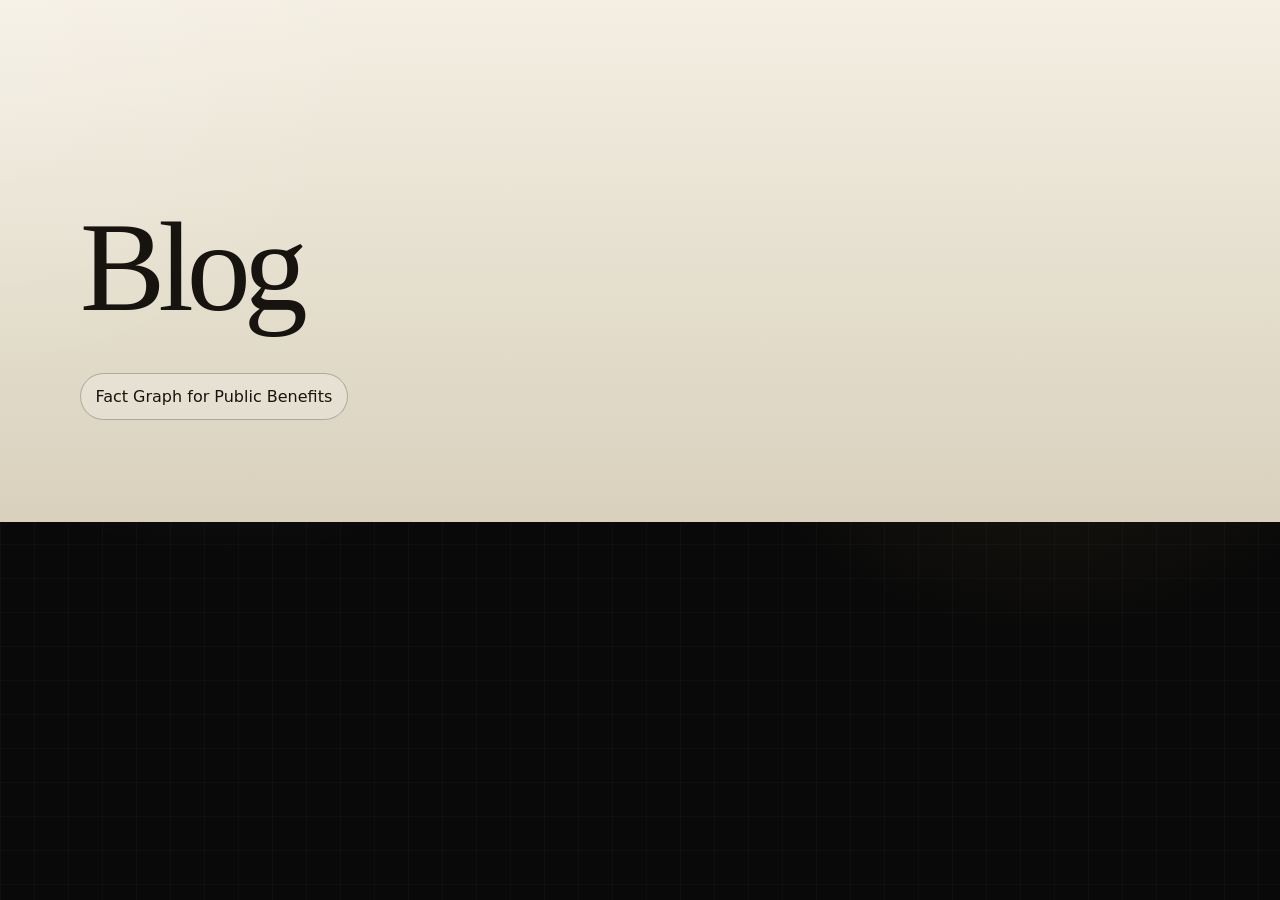
<file: index.html>
<!doctype html>
<html lang="en">
  <head>
    <meta charset="utf-8" />
    <meta name="viewport" content="width=device-width, initial-scale=1" />
    <title>Blog</title>
    <meta name="description" content="Blog articles by Caleb Pena." />
    <link rel="icon" href="favicon.svg?v=5" type="image/svg+xml" />
    <link rel="stylesheet" href="styles.css" />
  </head>
  <body>
    <main class="hero section section-0">
      <h1>Blog</h1>
      <nav class="toc" aria-label="Articles">
        <a href="fact-graph-for-public-benefits/">Fact Graph for Public Benefits</a>
      </nav>
    </main>
  </body>
</html>
</file>
<file: styles.css>
:root {
  color-scheme: dark;
  --ink: #fbf7ef;
  --muted: #cfc6b6;
  --line: rgba(255, 255, 255, 0.14);
  --accent: #9befc1;
  --accent-2: #f1cb72;
  --code-bg: rgba(0, 0, 0, 0.32);
  --max-width: 1120px;
}

* {
  box-sizing: border-box;
}

html {
  scroll-behavior: smooth;
}

body {
  margin: 0;
  background: #090909;
  color: var(--ink);
  font-family:
    Inter, ui-sans-serif, system-ui, -apple-system, BlinkMacSystemFont, "Segoe UI",
    sans-serif;
  line-height: 1.7;
}

body::before {
  content: "";
  position: fixed;
  inset: 0;
  pointer-events: none;
  background:
    radial-gradient(circle at 18% 12%, rgba(155, 239, 193, 0.16), transparent 28rem),
    radial-gradient(circle at 82% 28%, rgba(241, 203, 114, 0.12), transparent 24rem),
    linear-gradient(rgba(255, 255, 255, 0.025) 1px, transparent 1px),
    linear-gradient(90deg, rgba(255, 255, 255, 0.025) 1px, transparent 1px);
  background-size: auto, auto, 34px 34px, 34px 34px;
  mix-blend-mode: screen;
}

a {
  color: inherit;
}

.section {
  position: relative;
  padding: clamp(4rem, 8vw, 7.5rem) clamp(1rem, 5vw, 4rem);
  background: linear-gradient(180deg, var(--start), var(--end));
}

.section-0 {
  --start: #f4efe3;
  --end: #d9d1bd;
  --glow: 0.18;
  color: #17130f;
}

.section-1 {
  --start: #d9d1bd;
  --end: #b3a783;
  --glow: 0.14;
  color: #16120e;
}

.section-2 {
  --start: #b3a783;
  --end: #8f835f;
  --glow: 0.12;
  color: #fff8e8;
}

.section-3 {
  --start: #8f835f;
  --end: #6f654c;
  --glow: 0.1;
}

.section-4 {
  --start: #6f654c;
  --end: #50483c;
  --glow: 0.08;
}

.section-5 {
  --start: #50483c;
  --end: #383532;
  --glow: 0.07;
}

.section-6 {
  --start: #383532;
  --end: #292b31;
  --glow: 0.06;
}

.section-7 {
  --start: #292b31;
  --end: #20242d;
  --glow: 0.05;
}

.section-8 {
  --start: #20242d;
  --end: #181d28;
  --glow: 0.045;
}

.section-9 {
  --start: #181d28;
  --end: #111722;
  --glow: 0.04;
}

.section-10 {
  --start: #111722;
  --end: #0c1019;
  --glow: 0.035;
}

.section-11 {
  --start: #0c1019;
  --end: #030407;
  --glow: 0.03;
}

.hero {
  min-height: 58vh;
  display: grid;
  align-content: end;
  gap: 1.4rem;
  background:
    radial-gradient(circle at top left, rgba(255, 255, 255, var(--glow)), transparent 24rem),
    linear-gradient(180deg, var(--start), var(--end));
}

.hero > * {
  max-width: var(--max-width);
  width: 100%;
  margin-inline: auto;
}

.eyebrow,
.section-label {
  margin: 0;
  font-size: 0.78rem;
  font-weight: 800;
  letter-spacing: 0.16em;
  text-transform: capitalize;
}

h1,
h2 {
  line-height: 1.05;
  letter-spacing: -0.055em;
}

h1 {
  max-width: 12ch;
  margin: 0;
  font-family: Georgia, "Times New Roman", serif;
  font-size: clamp(3.4rem, 11vw, 8rem);
  font-weight: 500;
}

h2 {
  margin: 4rem 0 1rem;
  font-family: Georgia, "Times New Roman", serif;
  font-size: clamp(2.1rem, 5vw, 4.4rem);
  font-weight: 500;
}

h2:first-child {
  margin-top: 0;
}

.dek {
  max-width: 760px;
  margin: 0;
  font-family: Georgia, "Times New Roman", serif;
  font-size: clamp(1.35rem, 3vw, 2.4rem);
  line-height: 1.18;
}

.toc {
  display: flex;
  flex-wrap: wrap;
  gap: 0.65rem;
  padding-top: 1rem;
}

.toc a {
  border: 1px solid rgba(0, 0, 0, 0.24);
  border-radius: 999px;
  padding: 0.55rem 0.9rem;
  background: rgba(255, 255, 255, 0.22);
  text-decoration: none;
  transition: transform 160ms ease, background 160ms ease;
}

.toc a:hover,
.toc a:focus-visible {
  background: rgba(255, 255, 255, 0.46);
  transform: translateY(-2px);
}

.content-grid {
  display: grid;
  grid-template-columns: minmax(10rem, 0.34fr) minmax(0, 0.66fr);
  gap: clamp(2rem, 6vw, 5rem);
  max-width: var(--max-width);
  margin: 0 auto;
}

.section-label {
  position: sticky;
  top: 1.5rem;
  align-self: start;
  padding-top: 0.35rem;
  color: currentColor;
  opacity: 0.72;
}

article {
  min-width: 0;
  font-size: clamp(1.02rem, 1.4vw, 1.2rem);
}

article > p:first-child {
  margin-top: 0;
}

p,
ul,
blockquote,
figure,
pre {
  margin: 1.35rem 0;
}

ul {
  padding-left: 1.3rem;
}

li + li {
  margin-top: 0.45rem;
}

code,
pre {
  font-family: "SFMono-Regular", Consolas, "Liberation Mono", monospace;
}

code {
  border: 1px solid var(--line);
  border-radius: 0.35rem;
  padding: 0.08rem 0.28rem;
  background: rgba(0, 0, 0, 0.18);
  font-size: 0.88em;
}

pre {
  overflow-x: auto;
  max-height: min(70vh, 34rem);
  overflow-y: auto;
  border: 1px solid var(--line);
  border-radius: 1rem;
  padding: clamp(1rem, 2vw, 1.4rem);
  background: var(--code-bg);
  box-shadow: 0 24px 60px rgba(0, 0, 0, 0.22);
}

pre code {
  border: 0;
  padding: 0;
  background: transparent;
  font-size: 0.9rem;
  line-height: 1.55;
}

pre code.hljs {
  background: transparent;
  color: #f8f0dc;
  padding: 0;
}

blockquote {
  border-left: 0.35rem solid var(--accent);
  margin-left: 0;
  padding: 0.75rem 0 0.75rem 1.25rem;
  color: #fff6da;
  font-family: Georgia, "Times New Roman", serif;
  font-size: clamp(1.35rem, 2vw, 1.8rem);
  line-height: 1.35;
}

.related-link {
  border: 1px solid var(--line);
  border-radius: 0.85rem;
  padding: 0.85rem 1rem;
  background: rgba(0, 0, 0, 0.16);
  color: var(--muted);
  font-size: 0.96rem;
}

.related-link a {
  color: var(--accent);
  font-weight: 700;
  text-decoration-thickness: 0.08em;
  text-underline-offset: 0.18em;
}

.image-placeholder,
.article-image {
  border: 1px solid var(--line);
  border-radius: 1.2rem;
  overflow: hidden;
  background:
    linear-gradient(135deg, rgba(155, 239, 193, 0.2), rgba(241, 203, 114, 0.12)),
    rgba(0, 0, 0, 0.22);
  box-shadow: 0 22px 70px rgba(0, 0, 0, 0.2);
}

.article-image img {
  display: block;
  width: 100%;
  height: auto;
  border-bottom: 1px solid var(--line);
  background: rgba(255, 255, 255, 0.92);
  cursor: zoom-in;
}

.article-image img:focus-visible {
  outline: 3px solid var(--accent);
  outline-offset: 4px;
}

.image-placeholder div {
  display: grid;
  min-height: clamp(14rem, 34vw, 25rem);
  place-items: center;
  border-bottom: 1px solid var(--line);
  color: rgba(255, 255, 255, 0.82);
  font-weight: 800;
  letter-spacing: 0.13em;
  text-transform: uppercase;
}

.image-placeholder figcaption,
.article-image figcaption {
  padding: 0.85rem 1rem;
  color: var(--muted);
  font-size: 0.92rem;
}

.image-modal {
  width: min(96vw, 1400px);
  max-width: none;
  max-height: 94vh;
  border: 1px solid var(--line);
  border-radius: 1rem;
  padding: 3.25rem 1rem 1rem;
  background: rgba(3, 4, 7, 0.96);
  box-shadow: 0 30px 120px rgba(0, 0, 0, 0.75);
}

.image-modal::backdrop {
  background: rgba(0, 0, 0, 0.82);
  backdrop-filter: blur(6px);
}

.image-modal img {
  display: block;
  width: 100%;
  max-width: 100%;
  max-height: calc(94vh - 4.5rem);
  margin: 0 auto;
  object-fit: contain;
  background: white;
}

.modal-close {
  position: absolute;
  top: 0.85rem;
  right: 0.85rem;
  border: 1px solid var(--line);
  border-radius: 999px;
  padding: 0.45rem 0.75rem;
  background: rgba(255, 255, 255, 0.1);
  color: var(--ink);
  cursor: pointer;
}

.modal-close:hover,
.modal-close:focus-visible {
  background: rgba(255, 255, 255, 0.18);
}

@media (max-width: 760px) {
  .hero {
    min-height: 54vh;
    align-content: center;
  }

  .content-grid {
    display: block;
  }

  .section-label {
    position: static;
    margin-bottom: 1.5rem;
  }

  .toc {
    gap: 0.5rem;
  }

  .toc a {
    padding: 0.5rem 0.75rem;
  }
}

@media (prefers-reduced-motion: reduce) {
  html {
    scroll-behavior: auto;
  }

  .toc a {
    transition: none;
  }
}
</file>
